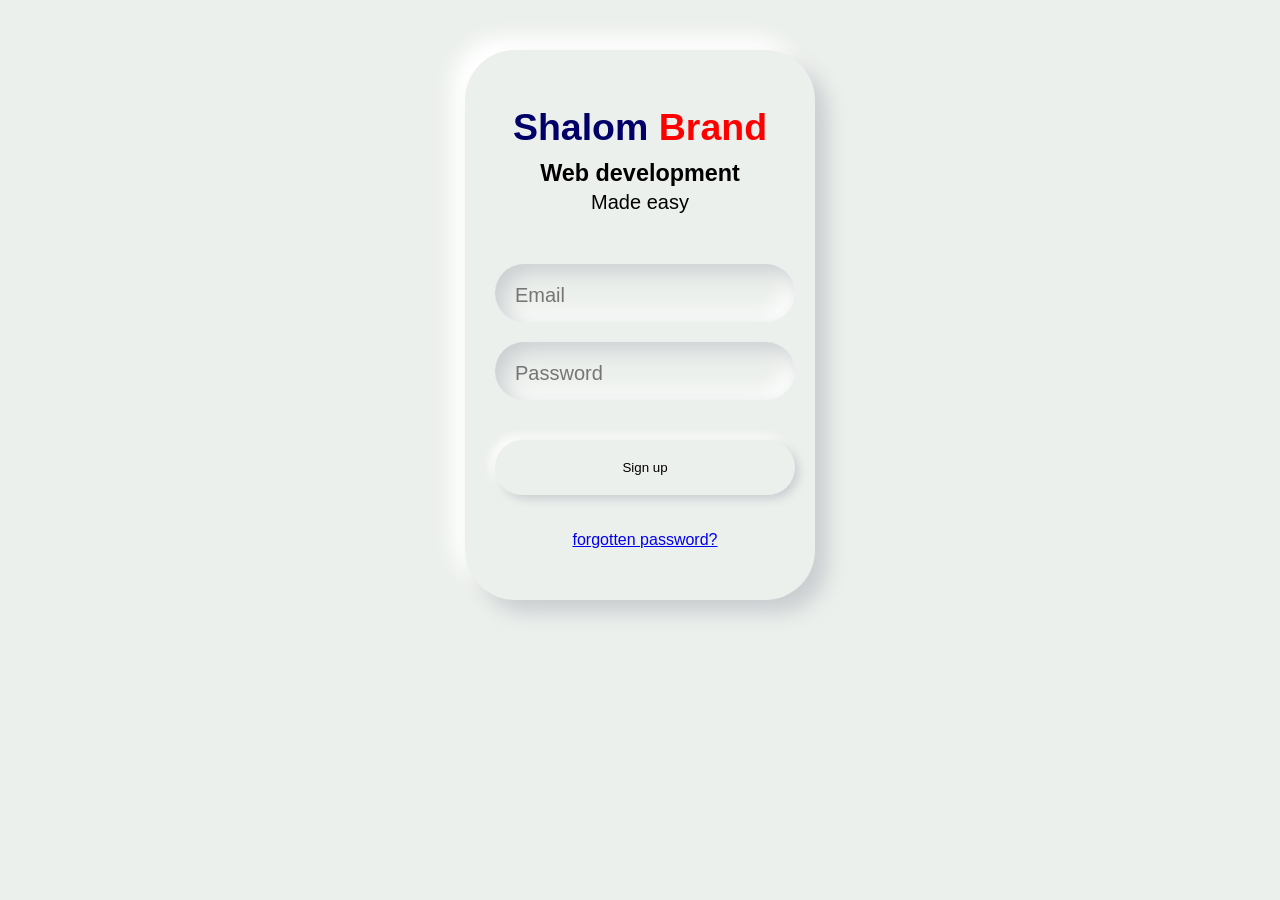
<file: index.html>
<!DOCTYPE html>
<html lang="en">

<head>
    <meta charset="UTF-8">
    <meta name="viewport" content="width=device-width, initial-scale=1.0">
    <link rel="stylesheet" href="style.css">
    <title>Document</title>
</head>

<body>
    <div class="container">
        <div class="login-div">
            <div class="logo">
                <h2>Shalom <span>Brand</span></h2>
            </div>

            <div class="title">
                <h3>Web development</h3>
                <div class="sub-title">
                    <p>Made easy</p>
                </div>
            </div>

   
               <div id="error"></div>
            
                    <div class="fields">
                    <div class="username">
                        <input type="name" name="username" id="username" placeholder="Email">
                    </div>

                    <div class="password">
                        <input type="password" name="password" id="password" placeholder="Password">
                    </div>

                    <button class="btn" name="log" id="logButton" onclick="myFunction()">Sign up</button>

                    <div class="forgotten">
                        <p><a href="#">forgotten password?</a></p>
                    </div>
                </div>
        
          
        </div>


        <script src="main.js"></script>
</body>

</html>
</file>
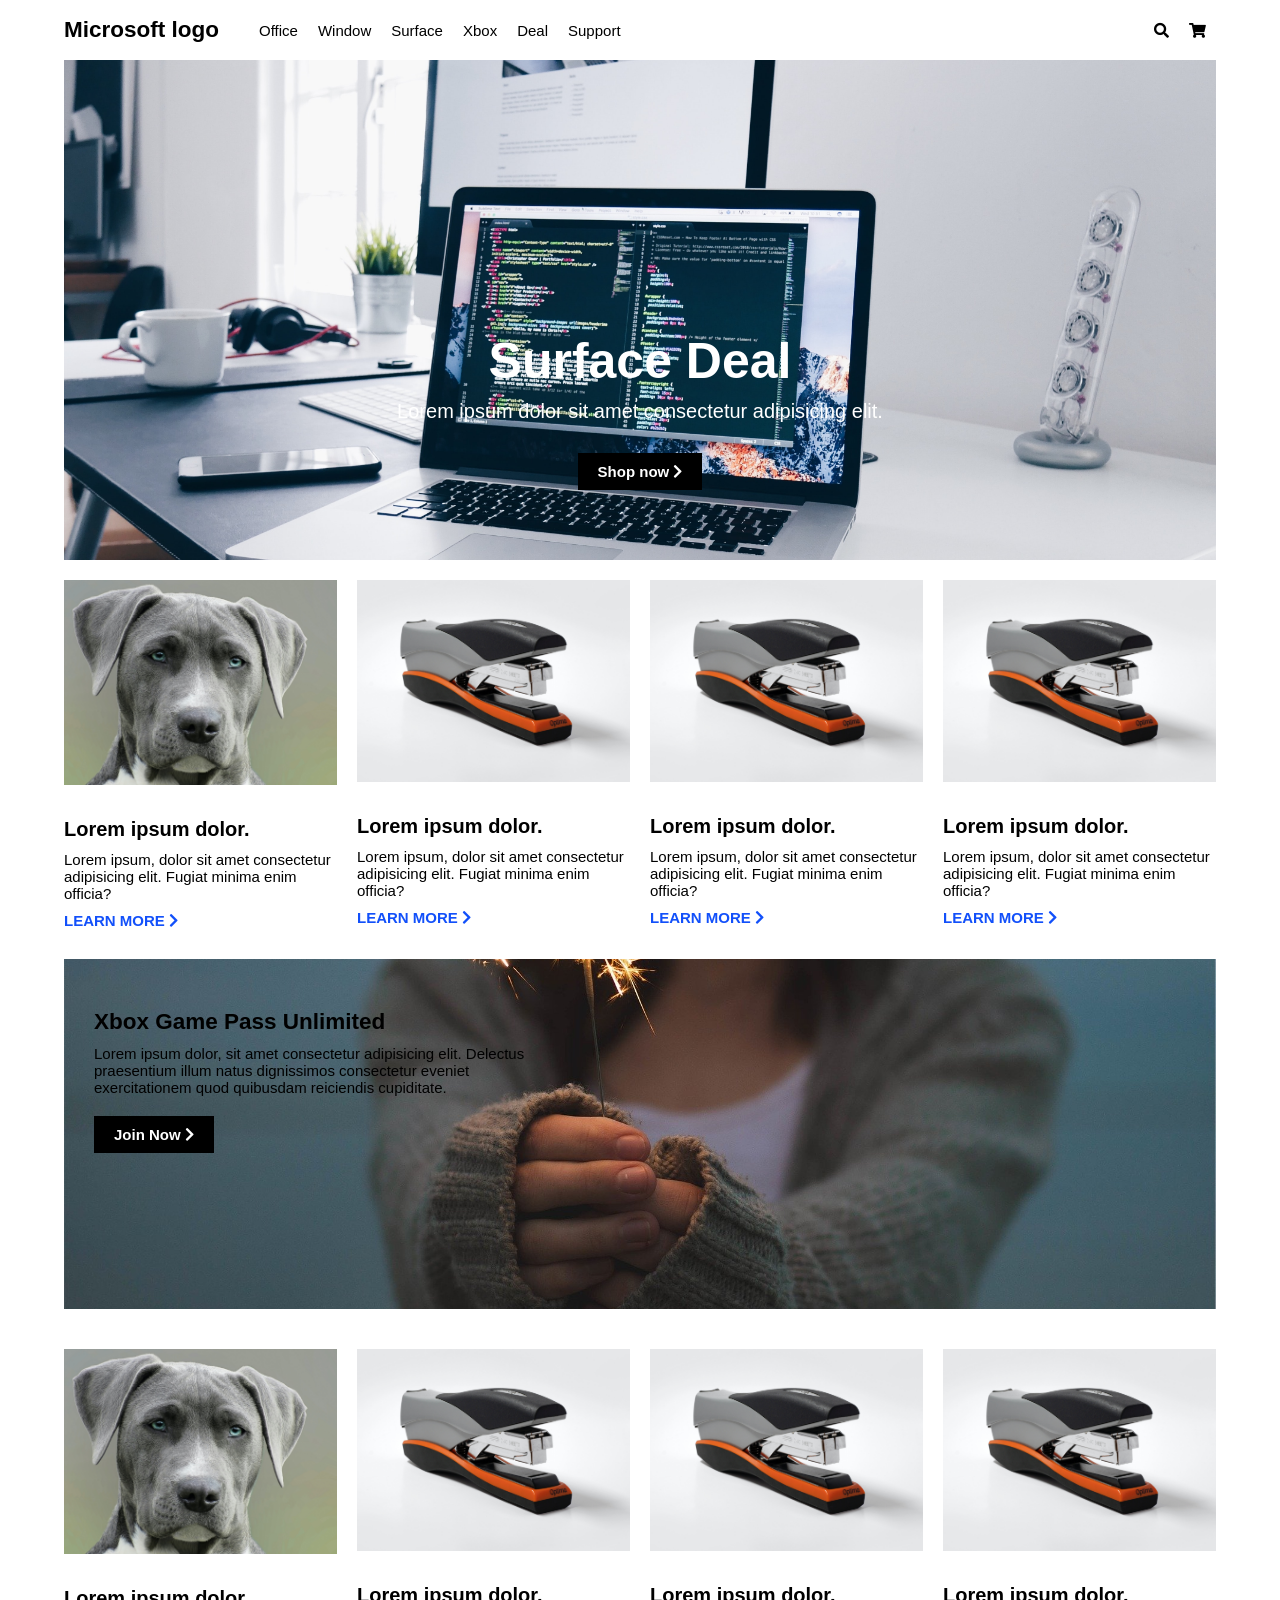
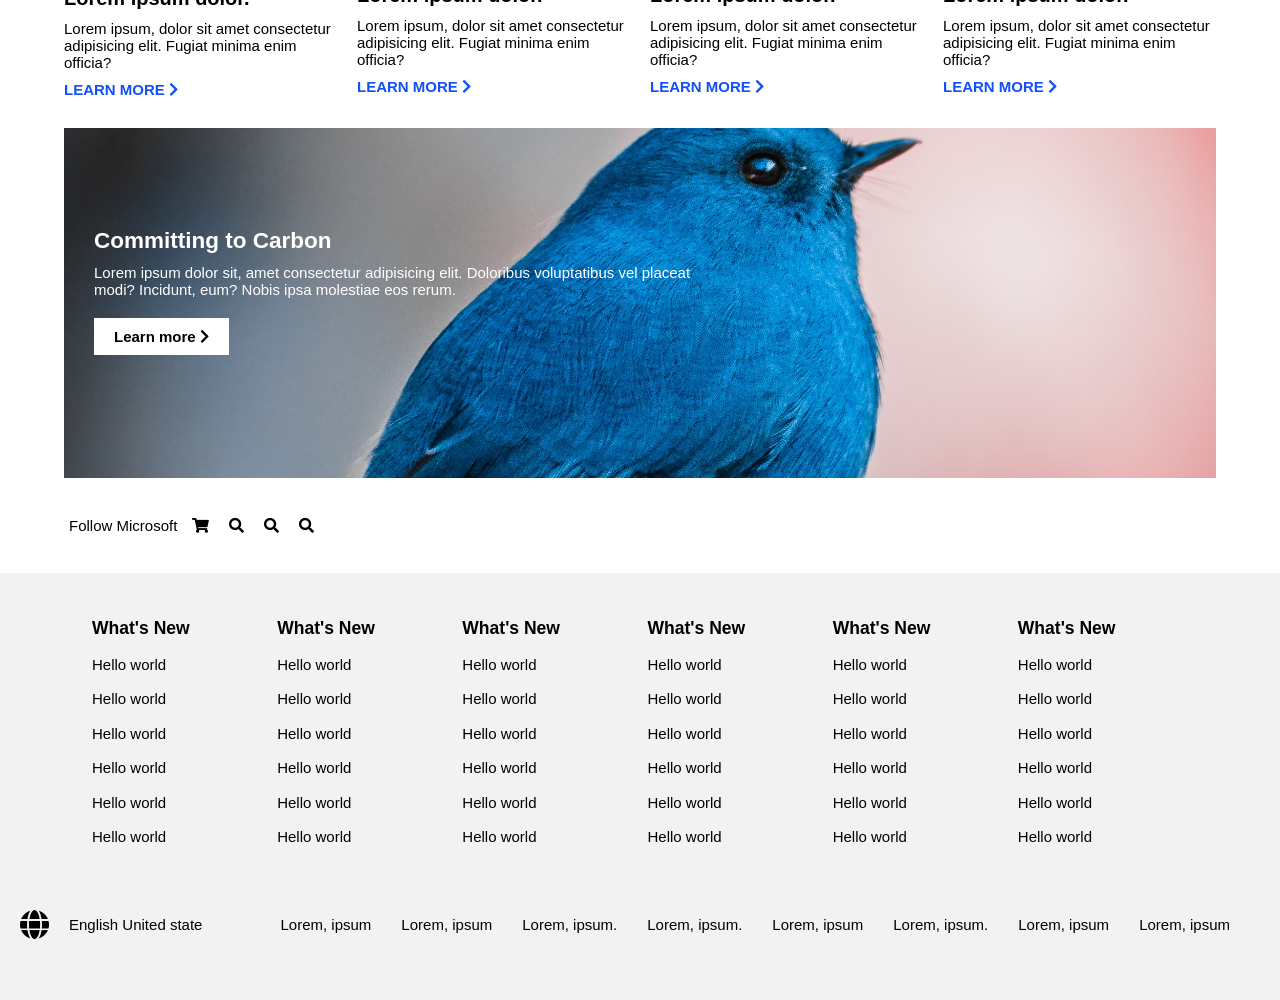
<file: Microsoft web/index.html>
<!DOCTYPE html>
<html lang="en">

<head>
    <meta charset="UTF-8">
    <meta name="viewport" content="width=device-width, initial-scale=1.0">
    <link rel="stylesheet" href="https://cdnjs.cloudflare.com/ajax/libs/font-awesome/5.15.2/css/all.min.css"
        integrity="sha512-HK5fgLBL+xu6dm/Ii3z4xhlSUyZgTT9tuc/hSrtw6uzJOvgRr2a9jyxxT1ely+B+xFAmJKVSTbpM/CuL7qxO8w=="
        crossorigin="anonymous" />
    <link rel="stylesheet" href="style.css">
    <title>Microsoft | Home</title>
</head>

<body>

    <div class="container">
        <!-- Nav -->
        <header>

            <div class="menu-btn">
                <img src="images/1.jpg" alt="">
            </div>

            <nav class="main-nav">
                <h2 class="logo">Microsoft logo</h2>


                <ul class="main-menu show">
                    <li><a href="#">Office</a></li>
                    <li><a href="#">Window</a></li>
                    <li><a href="#">Surface</a></li>
                    <li><a href="#">Xbox</a></li>
                    <li><a href="#">Deal</a></li>
                    <li><a href="#">Support</a></li>
                </ul>

                <ul class="right-menu">
                    <li><a href="#"> <i class="fas fa-search"></i></li></a>
                    <li><a href="#"> <i class="fas fa-shopping-cart"></i></li></a>
                </ul>
            </nav>
        </header>

        <!-- Show-case -->

        <main class="show-case">
            <h2>Surface Deal</h2>
            <p>Lorem ipsum dolor sit amet consectetur adipisicing elit.</p>
            <a href="#" class="btn">Shop now <i class="fas fa-chevron-right"></i></a>
        </main>

        <!-- cards -->

        <section class="home-card">
            <div class="card">
                <img src="images/1.jpg" alt="img 1">
                <h3>Lorem ipsum dolor.</h3>
                <p>Lorem ipsum, dolor sit amet consectetur
                    adipisicing elit. Fugiat minima enim officia?</p>
                <a href="#">Learn more <i class="fas fa-chevron-right"></i></a>
            </div>

            <div class="card">
                <img src="images/2.jpg" alt="img 1">
                <h3>Lorem ipsum dolor.</h3>
                <p>Lorem ipsum, dolor sit amet consectetur
                    adipisicing elit. Fugiat minima enim officia?</p>
                <a href="#">Learn more <i class="fas fa-chevron-right"></i></a>
            </div>

            <div class="card">
                <img src="images/2.jpg" alt="img 1">
                <h3>Lorem ipsum dolor.</h3>
                <p>Lorem ipsum, dolor sit amet consectetur
                    adipisicing elit. Fugiat minima enim officia?</p>
                <a href="#">Learn more <i class="fas fa-chevron-right"></i></a>
            </div>

            <div class="card">
                <img src="images/2.jpg" alt="img 1">
                <h3>Lorem ipsum dolor.</h3>
                <p>Lorem ipsum, dolor sit amet consectetur
                    adipisicing elit. Fugiat minima enim officia?</p>
                <a href="#">Learn more <i class="fas fa-chevron-right"></i></a>
            </div>

        </section>

        <!-- X-box -->

        <section class="X-box">
            <div class="content">
                <h2>Xbox Game Pass Unlimited </h2>

                <p>Lorem ipsum dolor, sit amet consectetur
                    adipisicing elit. Delectus praesentium illum
                    natus dignissimos consectetur eveniet exercitationem
                    quod quibusdam reiciendis cupiditate.</p>

                <a href="#" class="btn">Join Now <i class="fas fa-chevron-right"></i></a>

            </div>
        </section>

        <!-- card 2 -->

        <section class="home-card">
            <div class="card">
                <img src="images/1.jpg" alt="img 1">
                <h3>Lorem ipsum dolor.</h3>
                <p>Lorem ipsum, dolor sit amet consectetur
                    adipisicing elit. Fugiat minima enim officia?</p>
                <a href="#">Learn more <i class="fas fa-chevron-right"></i></a>
            </div>

            <div class="card">
                <img src="images/2.jpg" alt="img 1">
                <h3>Lorem ipsum dolor.</h3>
                <p>Lorem ipsum, dolor sit amet consectetur
                    adipisicing elit. Fugiat minima enim officia?</p>
                <a href="#">Learn more <i class="fas fa-chevron-right"></i></a>
            </div>

            <div class="card">
                <img src="images/2.jpg" alt="img 1">
                <h3>Lorem ipsum dolor.</h3>
                <p>Lorem ipsum, dolor sit amet consectetur
                    adipisicing elit. Fugiat minima enim officia?</p>
                <a href="#">Learn more <i class="fas fa-chevron-right"></i></a>
            </div>

            <div class="card">
                <img src="images/2.jpg" alt="img 1">
                <h3>Lorem ipsum dolor.</h3>
                <p>Lorem ipsum, dolor sit amet consectetur
                    adipisicing elit. Fugiat minima enim officia?</p>
                <a href="#">Learn more <i class="fas fa-chevron-right"></i></a>
            </div>

        </section>


        <!--  carbon -->

        <section class="carbon dark">
            <div class="content">
                <h2>Committing to Carbon</h2>
                <p>Lorem ipsum dolor sit, amet consectetur adipisicing elit.
                    Doloribus voluptatibus vel placeat modi? Incidunt, eum?
                    Nobis ipsa molestiae eos rerum.</p>
                <a href="#" class="btn">Learn more <i class="fas fa-chevron-right"></i></a>
            </div>
        </section>

        <section class="follow">
            <p>Follow Microsoft</p>
            <a href="#"><i class="fas fa-shopping-cart"></i></a>
            <a href="#"><i class="fas fa-search"></i></a>
            <a href="#"><i class="fas fa-search"></i></a>
            <a href="#"><i class="fas fa-search"></i></a>
        </section>
    </div>

    <section class="links">
        <div class="links-inner">
            <ul>
                <li>
                    <h3>What's New</h3>
                </li>
                <li><a href="#">Hello world</a></li>
                <li><a href="#">Hello world</a></li>
                <li><a href="#">Hello world</a></li>
                <li><a href="#">Hello world</a></li>
                <li><a href="#">Hello world</a></li>
                <li><a href="#">Hello world</a></li>
            </ul>
            <ul>
                <li>
                    <h3>What's New</h3>
                </li>
                <li><a href="#">Hello world</a></li>
                <li><a href="#">Hello world</a></li>
                <li><a href="#">Hello world</a></li>
                <li><a href="#">Hello world</a></li>
                <li><a href="#">Hello world</a></li>
                <li><a href="#">Hello world</a></li>
            </ul>
            <ul>
                <li>
                    <h3>What's New</h3>
                </li>
                <li><a href="#">Hello world</a></li>
                <li><a href="#">Hello world</a></li>
                <li><a href="#">Hello world</a></li>
                <li><a href="#">Hello world</a></li>
                <li><a href="#">Hello world</a></li>
                <li><a href="#">Hello world</a></li>
            </ul>
            <ul>
                <li>
                    <h3>What's New</h3>
                </li>
                <li><a href="#">Hello world</a></li>
                <li><a href="#">Hello world</a></li>
                <li><a href="#">Hello world</a></li>
                <li><a href="#">Hello world</a></li>
                <li><a href="#">Hello world</a></li>
                <li><a href="#">Hello world</a></li>
            </ul>
            <ul>
                <li>
                    <h3>What's New</h3>
                </li>
                <li><a href="#">Hello world</a></li>
                <li><a href="#">Hello world</a></li>
                <li><a href="#">Hello world</a></li>
                <li><a href="#">Hello world</a></li>
                <li><a href="#">Hello world</a></li>
                <li><a href="#">Hello world</a></li>
            </ul>
            <ul>
                <li>
                    <h3>What's New</h3>
                </li>
                <li><a href="#">Hello world</a></li>
                <li><a href="#">Hello world</a></li>
                <li><a href="#">Hello world</a></li>
                <li><a href="#">Hello world</a></li>
                <li><a href="#">Hello world</a></li>
                <li><a href="#">Hello world</a></li>
            </ul>
        </div>
    </section>

    <!-- footer -->
    <footer class="footer">
        <div class="footer-inner">
            <div>
                <i class="fas fa-globe fa-2x"></i> English United state
            </div>
            <ul>
                <li>Lorem, ipsum </li>
                <li>Lorem, ipsum </li>
                <li>Lorem, ipsum.</li>
                <li>Lorem, ipsum.</li>
                <li>Lorem, ipsum </li>
                <li>Lorem, ipsum.</li>
                <li>Lorem, ipsum </li>
                <li>Lorem, ipsum </li>
            </ul>
        </div>
    </footer>


    <script>
        document.querySelector(".menu-btn").addEventListener
            ("click", () => document.querySelector(".main-menu")
                .classList.toggle("show"));
    </script>

</body>

</html>
</file>
<file: style.css>
body{
    font-family: Arial, Helvetica, sans-serif;
    box-sizing: border-box;
    margin: 0;
    padding: 0;
    background-color: #ecf0ec;
}

.login-div{
    padding: 25px;
    border-radius: 50px;
    margin: 50px auto;
    width: 300px;
    height: 500px;
    background-color: #ecf0ec;
    box-shadow: 13px 13px 20px #cbced1,
    -13px -13px 20px #fff;
}

.logo{
    color: rgb(0, 0, 104);
    font-size: 25px;
    font-weight: 700;
    text-align: center;
}

.logo span{
    color: red;
}

.title{
    font-size: 20px;
    text-align: center;
    margin-top: -20px;
}

.sub-title{
    text-align: center;
    margin-top: -20px;
}

.fields{
    width: 100%;
    padding: 30px 5px 5px 5px;
}

.fields input{
    padding: 20px 10px 15px 20px;
    background: none;
    outline: none;
    border: none;
    font-size: 20px;
}

.username, 
.password{
    margin-bottom: 20px;
    border-radius: 50px;
    box-shadow: inset 8px 8px 20px #cbced1,
    inset -8px -8px 20px #fff;
}

.username:focus,
.password:focus{
    display: none;
}

#error{
    color: red;
    margin-left: 10px;
}

.btn{
    width: 100%;
    padding: 20px;
    border-radius: 50px;
    border: none;
    outline: none;
    margin-top: 20px;
    background:  #ecf0ec;
    box-shadow: 4px 4px 10px #cbced1,
    -4px -4px 10px #fff;
}

.btn:hover{
    box-shadow: none;
    box-shadow: 8px 8px 13px #cbced1,
    -8px -8px 13px #fff;
}

.forgotten{
    text-decoration: none;
    text-align: center;
    padding-top: 20px;
}
</file>
<file: Microsoft web/style.css>
*{
    box-sizing: border-box;
    padding: 0;
    margin: 0;
}

body{
    font-family: 'Segoe UI', Tahoma, Geneva, Verdana, sans-serif;
    background: #ffffff;
    color: black;
    font-size: 15px;
}

a{
    text-decoration: none;
    color: black;
}

ul{
    list-style: none;
}

/* general */

.container{
    width: 90%;
    margin: auto;
}

.btn{
    display: inline-block;
    cursor: pointer;
    background: black;
    color: white;
    font-weight: 600;
    padding: 10px 20px;
}

.btn:hover{
    opacity: 0.8;
}

.dark{
    color: white;
}

.dark .btn{
    background-color: white;
    color: black;
}
/* main-nav */

.main-nav{
    display: flex;
    align-items: center;
    justify-content: space-between;
    height: 60px;
}

.main-nav ul{
    display: flex;
}

.main-nav ul.main-menu{
    flex: 1;
    margin-left: 30px;
}

.main-nav ul li{
    padding: 0 10px;
}

.main-nav .main-menu li a:hover{
    border-bottom: 2px solid black;
}

.menu-btn{
    cursor: pointer;
    position: absolute;
    top: 20px;
    right: 30px;
    z-index: 2;
    display: none;
}

/* Show-case */

.show-case{
    width: 100%;
    height: 500px;
    background-image: url(images/3.jpg);
    background-repeat: no-repeat;
    background-position: center;
    background-size: cover;
    display: flex;
    flex-direction: column;
    align-items: center;
    justify-content: flex-end;
    padding-bottom: 70px;
    margin-bottom: 20px;
    color: white;
    text-align: center;
}

.show-case p, .show-case h2{
    margin-bottom: 10px;
}

.show-case h2{
    font-size: 50px;
}

.show-case p{
    font-size: 20px;
}

.show-case .btn{
    margin-top: 20px;
}

/* Home-card */
.home-card{
    display: grid;
    grid-template-columns: repeat(4, 1fr);
    grid-gap: 20px;
    margin-bottom: 30px;
}

.home-card img{
    width: 100%;
    margin-bottom: 30px;
}

.home-card h3{
    margin-bottom: 10px;
    font-size: 20px;
    font-weight: 900;
}

.home-card a{
    color: rgb(18, 80, 250);
    display: inline-block;
    text-transform: uppercase;
    padding-top: 10px;
    font-weight: bold;
}

.home-card a:hover i{
    margin-left: 10px;
}

/* X box */

.X-box{
    width: 100%;
    height: 350px;
    background: url(images/22.jpg) no-repeat center center/cover;
    margin-bottom: 40px;
}

.X-box .content{
    width: 40%;
    padding: 50px 0 0 30px;
}

.X-box p, .carbon p{
    margin: 10px 0 20px;
}

/* Carbon */
.carbon{
    width: 100%;
    height: 350px;
    background-image: url(images/5.jpg);
    background-position: center;
    background-repeat: no-repeat;
    background-size: cover;
    margin-bottom: 30px;
}

.carbon .content{
    width: 55%;
    padding: 100px 0 0 30px;
}

.follow{
    display: flex;
    align-items: center;
    justify-content: flex-start;
    margin: 30px 0 30px;
}

.follow *{
    margin: 5px;
}


.links{
    background-color: #f2f2f2;
    font-size: 15px;
    padding: 35px 0;
}

.links-inner{
    width: 95%;
    margin: 0 auto;
    padding: 0 60px;
    display: grid;
    grid-template-columns: repeat(6, 1fr);
    grid-gap: 10px;
    align-items: flex-start;
    justify-content: center;
    grid-gap: 15px;
}

.links li{
    line-height: 2.3;
}

.footer{
    background-color: #f2f2f2;
    padding: 20px 0;
}

.footer-inner{
    margin: 0 auto;
    padding: 0 20px 0 20px;
    display: flex;
    align-items: center;
    justify-content: space-between;
}

.footer ul{
    display: flex;
    flex-wrap: wrap;
}

.footer li{
    margin-right: 30px;
    margin-bottom: 20px;
}

.footer div{
    margin-bottom: 20px;
    display: flex;
    align-items: center;
}

.footer i{
    margin-right: 20px;
}

/* media query */

@media (max-width: 700px){
    header{
        position: fixed;
        background: white;
        width: 100%;
        padding: 5px;
        box-shadow: 3px 3px 3px 2px rgba(0, 0, 0, 0.2);
    }
      
    .main-nav ul.main-menu{
        transform: translateX(-500px); 
        display: block;
        background: #f2f2f2;
        width: 250px;
        height: 100vh;
        position: absolute;
        top: 0;
        left: 0;
        padding-top: 50px;
        padding-left: 20px;
        opacity: 0.9;
        transition: 0.5s ease-out;

    }


    .main-nav ul.main-menu li{
        padding: 10px 0;
        border-bottom: 1px solid black;
        width: 90%;
    }

    
    .home-card{
        display: grid;
        grid-template-columns: repeat(2, 1fr);
    }

    .main-nav ul.main-menu.show{
        transform: translateX(-50px); 
        transition: 0.5s ease-in-out;
    }

    .X-box .content{
        width: 80%;
    }

    .X-box .btn{
        margin-top: 10px;
    }

    .carbon .content{
        width: 80%;
    }

    .links-inner{
        display: grid;
        grid-template-columns: repeat(2, 1fr);
    }

    .menu-btn{
        display: block;
        position: fixed;
    }

    .menu-btn img{
        width: 40px;
    }
}

@media (max-width: 500px){
    .home-card{
        display: grid;
        grid-template-columns: 1fr;
    }

    .links-inner{
        grid-template-columns: 1fr;

    }

    .links-inner ul{
        margin-bottom: 20px;
    }
}
</file>
